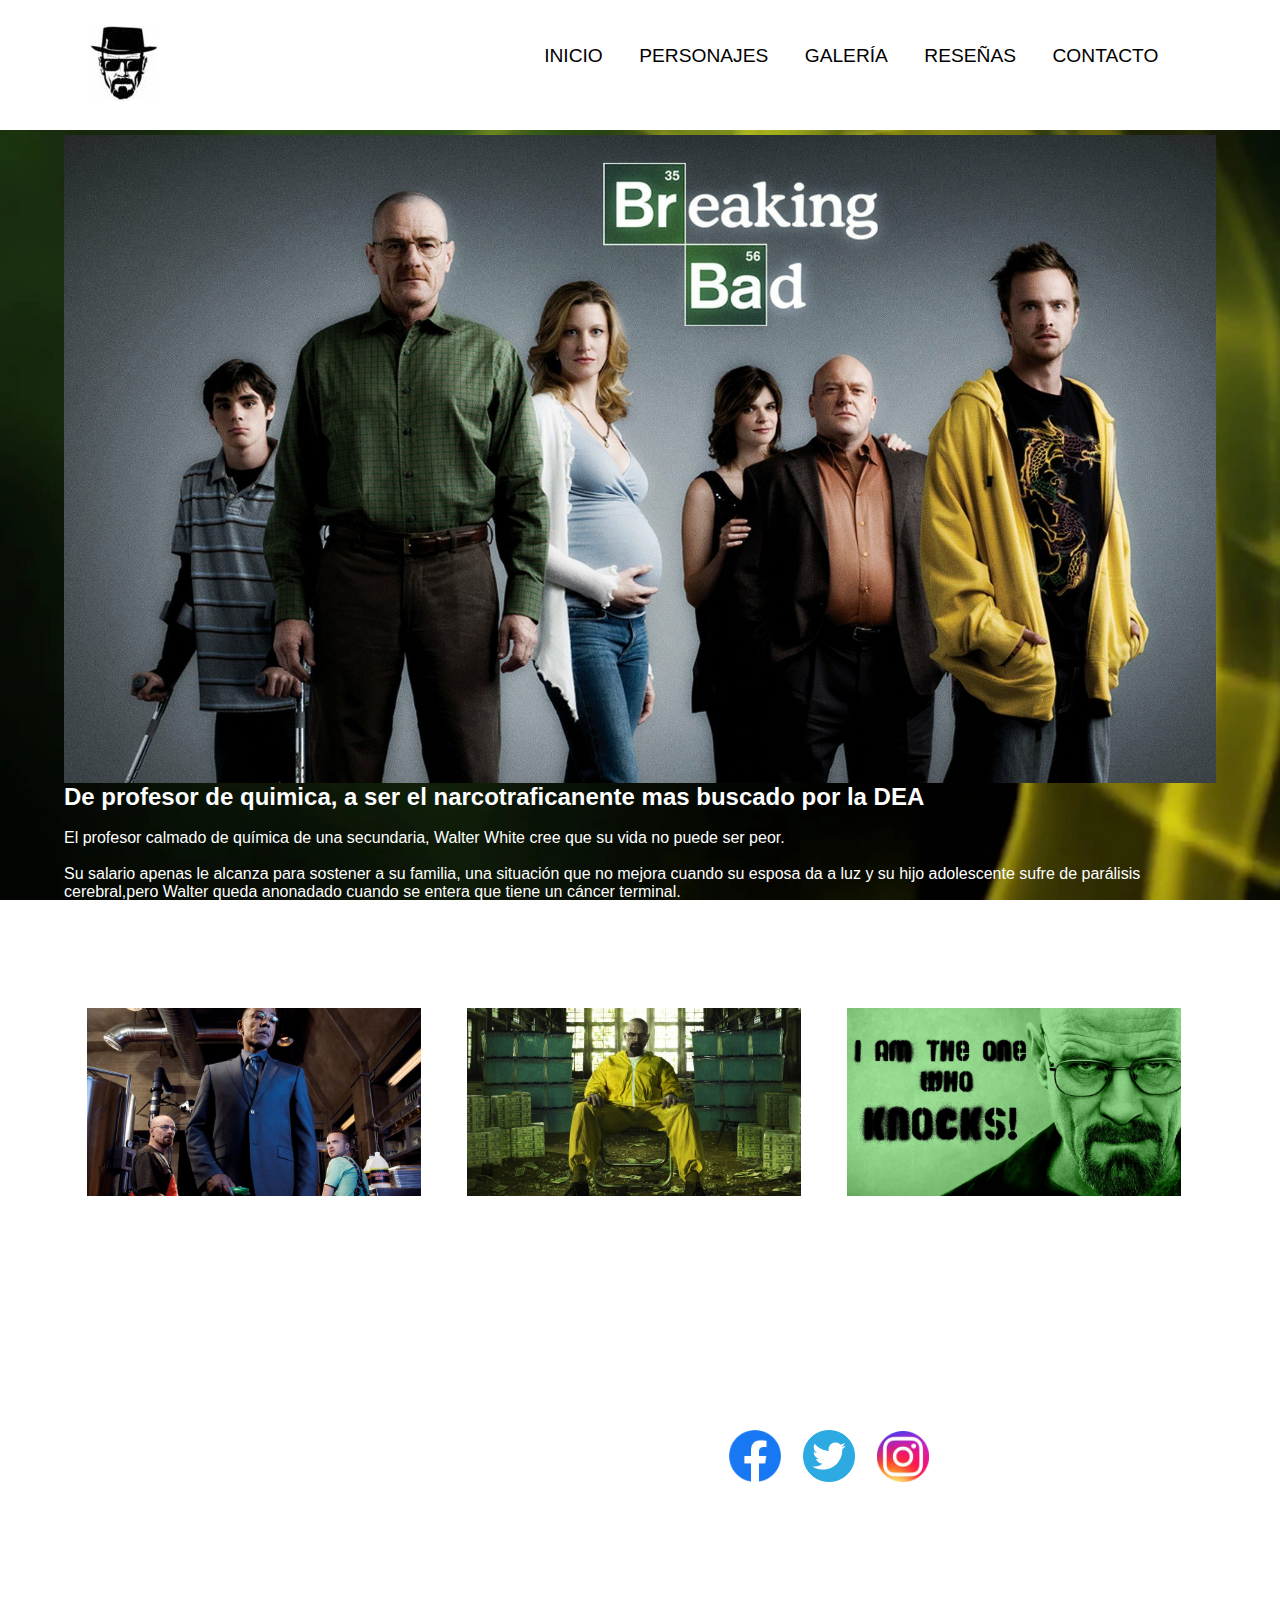
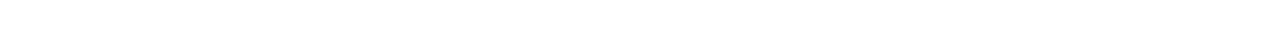
<file: index.html>
<!DOCTYPE html>
<html lang="es">
<head>
    <meta charset="UTF-8">
    <meta http-equiv="X-UA-Compatible" content="IE=edge">
    <meta name="viewport" content="width=device-width, initial-scale=1.0">
    <link href="https://fonts.googleapis.com/css2?family=Josefin+Sans:ital,wght@1,700&family=Nunito:ital,wght@1,900&display=swap" rel="stylesheet">
    <link rel="stylesheet" href="https://cdnjs.cloudflare.com/ajax/libs/font-awesome/4.7.0/css/font-awesome.min.css">
    <link rel="stylesheet" href="css/estilos.css">
    <title>Breaking Bad - TP Prog III</title>
</head>
<body>
    <header>
        
        <div>
            <a href="index.html"><img src="images/Heisenberg - Logo2.jpeg" alt="Logo Breaking Bad"></a>
        </div>
        <a href="javascript:void(0);" class="icon" onclick="myFunction()"><i class="fa fa-bars"></i></a>
        <nav id="menu_bar" class="">
            <ul>
                <li><a href="index.html">Inicio</a></li>
                <li><a href="personajes.html">Personajes</a></li>
                <li><a href="galeria.html">Galería</a></li>
                <li><a href="resenas.html">Reseñas</a></li>
                <li><a href="contacto.html">Contacto</a></li>
            </ul>
        </nav>
    </header>
    <main>
        <section>
            <article class="principal">
                <div>
                    <img src="images/Breaking_bad_portada.jpg" alt="Breaking Bad logo">
                    <h2>De profesor de quimica, a ser el narcotraficanente mas buscado por la DEA</h2>
                    <p>
                        <br>
                            El profesor calmado de química de una secundaria, Walter White cree que su vida no puede ser peor.
                        </br>
                        <br>
                            Su salario apenas le alcanza para sostener a su familia, una situación que no mejora cuando su esposa
                            da a luz y su hijo adolescente sufre de parálisis cerebral,pero Walter queda anonadado cuando se 
                            entera que tiene un cáncer terminal.
                        </br>
                        <br>
                            Al concluir que su enfermedad iba a arruinar financieramente a su familia, 
                            él toma una decisión desesperada con el fin de ganar más dinero durante el tiempo que le queda
                            y transforma un viejo vehículo de recreación en un laboratorio de matanfetaminas sobre ruedas.
                        </br>
                    </p>
                </div>
            </article>
            <h1 id = "h1-index">Breaking Bad</h1>
            <article class="secundario">
                <div>
                    <a href="personajes.html">
                        <img src="images/inicio_personajes.jpeg" alt="">
                        <h4>Personajes</h4>
                    </a>
                </div>
                <div>
                    <a href="galeria.html">
                        <img src="images/inicio_galeria.png" alt="">
                        <h4>Galeria</h4>
                    </a>
                </div>
                <div>
                    <a href="resenas.html">
                        <img src="images/inicio_resenas.jpg" alt="">
                        <h4>Reseñas</h4>
                    </a>
                </div>
            </article>
        </section>
    </main>
    <footer>
        <p>Derechos reservados a Francisco Polito ®</p>
        <a href="https://www.facebook.com/BreakingBad/?locale=es_LA" target="_blank"><img src="images/redes/facebook.png" alt="Facebook"></a>
        <a href="https://x.com/breakingbad?lang=es" target="_blank"><img src="images/redes/twitter.png" alt="Twitter"></a>
        <a href="https://www.instagram.com/breakingbad/?hl=es" target="_blank"><img src="images/redes/instagram.png" alt="Instagram"></a>
    </footer>
    <script type="text/javascript">
        function myFunction() {
          var x = document.getElementById("menu_bar");
          if (x.className === "") {
            x.className += " responsive";
          } else {
            x.className = "";
          }
        }
    </script>
</body>
</html>
</file>
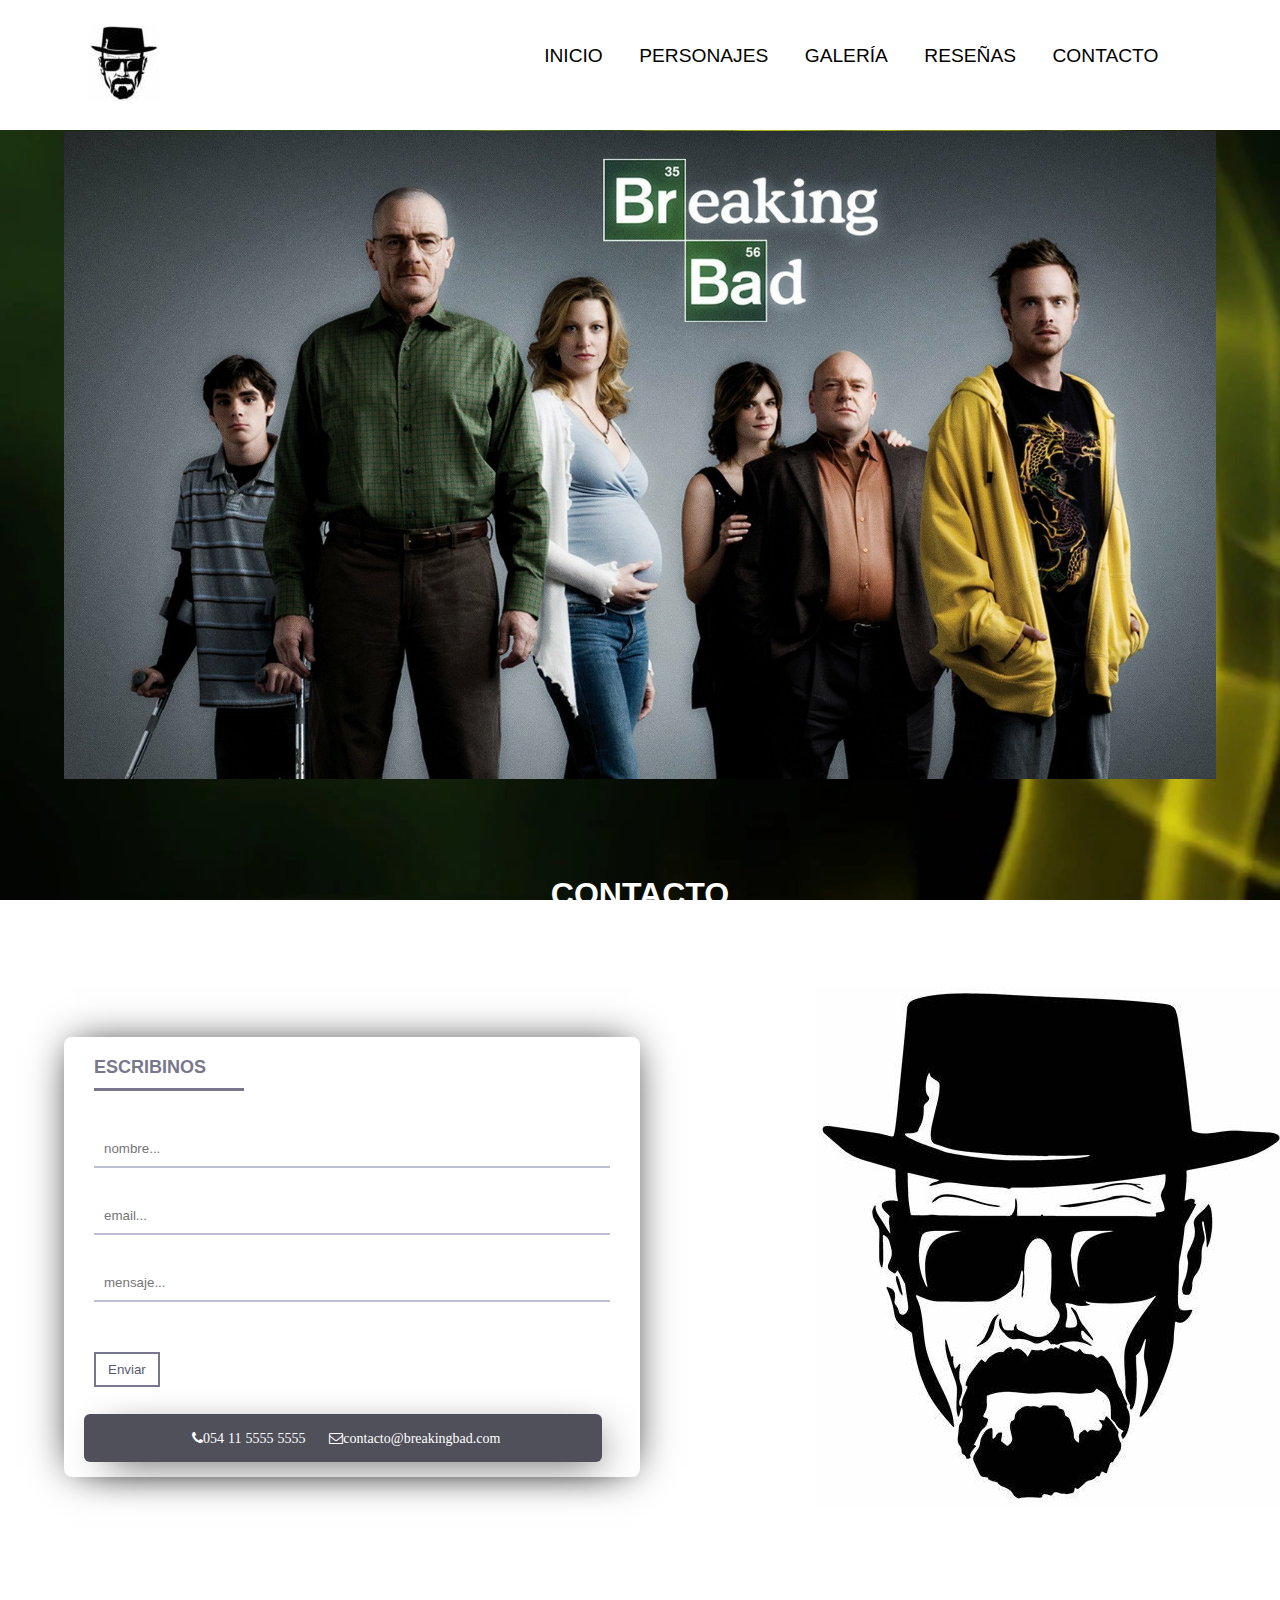
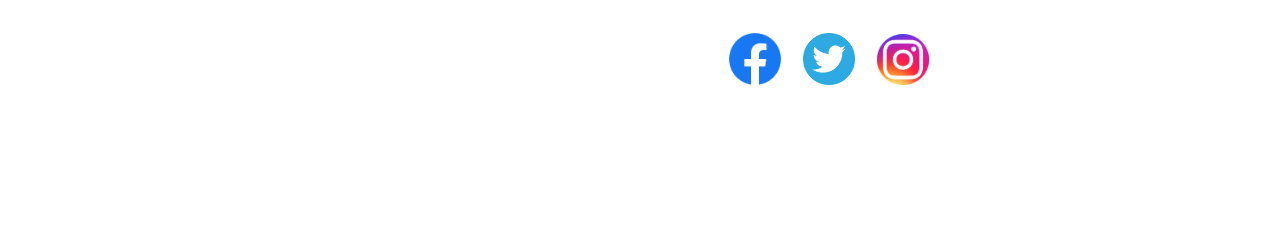
<file: contacto.html>
<!DOCTYPE html>
<html lang="es">
<head>
    <meta charset="UTF-8">
    <meta http-equiv="X-UA-Compatible" content="IE=edge">
    <meta name="viewport" content="width=device-width, initial-scale=1.0">
    <link href="https://fonts.googleapis.com/css2?family=Josefin+Sans:ital,wght@1,700&family=Nunito:ital,wght@1,900&display=swap" rel="stylesheet">
    <link rel="stylesheet" href="https://cdnjs.cloudflare.com/ajax/libs/font-awesome/4.7.0/css/font-awesome.min.css">
    <link rel="stylesheet" href="css/estilos.css">
    <title>Producción en clase: Pixar</title>
</head>
<body>
    <header>
        <div>
            <a href="index.html"><img src="images/BB Images/Heisenberg - Logo2.jpeg" alt="Logo Breaking Bad"></a>
        </div>
        <a href="javascript:void(0);" class="icon" onclick="myFunction()"><i class="fa fa-bars"></i></a>
        <nav id="menu_bar" class="">
            <ul>
                <li><a href="index.html">Inicio</a></li>
                <li><a href="personajes.html">Personajes</a></li>
                <li><a href="galeria.html">Galería</a></li>
                <li><a href="resenas.html">Reseñas</a></li>
                <li><a href="contacto.html">Contacto</a></li>
            </ul>
        </nav>
    </header>
    <section>
        <article class="principal-contacto">
            <div>
                <img src="images/BB Images/Breaking bad portada.jpg" alt="Breaking Bad logo">
                <!-- <h2>De profesor de quimica, a ser el narcotraficanente mas buscado por la DEA</h2> -->
            </div>
        </article>
        <h1>CONTACTO</h1>
        <article class="secundario">
            <form class="form">
                <h3 class="contacto">ESCRIBINOS</h3>
                <input placeholder="nombre..."></input>
                <input placeholder="email..."></input>
                <input placeholder="mensaje..."></input>
                <button>Enviar</button>
                <div class="pie_contacto">
                    <span class="fa fa-phone">054 11 5555 5555</span> 
                    <span class="fa fa-envelope-o">contacto@breakingbad.com</span> 
                </div>
                <!-- <img src="images/BB Images/Heisenberg - Logo2.jpeg" alt="Logo Breaking Bad"> -->
                <img src="images/BB Images/Heisenberg.jpeg" alt="Logo Breaking Bad">
            </form>
        </article>
    </section>
    <footer>
        <p>Derechos reservados a Francisco Polito ®</p>
        <a href="https://www.facebook.com/BreakingBad/?locale=es_LA" target="_blank"><img src="images/redes/facebook.png" alt="Facebook"></a>
        <a href="https://x.com/breakingbad?lang=es" target="_blank"><img src="images/redes/twitter.png" alt="Twitter"></a>
        <a href="https://www.instagram.com/breakingbad/?hl=es" target="_blank"><img src="images/redes/instagram.png" alt="Instagram"></a>
    </footer>
    <script type="text/javascript">
        function myFunction() {
          var x = document.getElementById("menu_bar");
          if (x.className === "") {
            x.className += " responsive";
          } else {
            x.className = "";
          }
        }
    </script>
    <script src="js/lightbox-plus-jquery.min.js"></script>
</body>
</html>
</file>
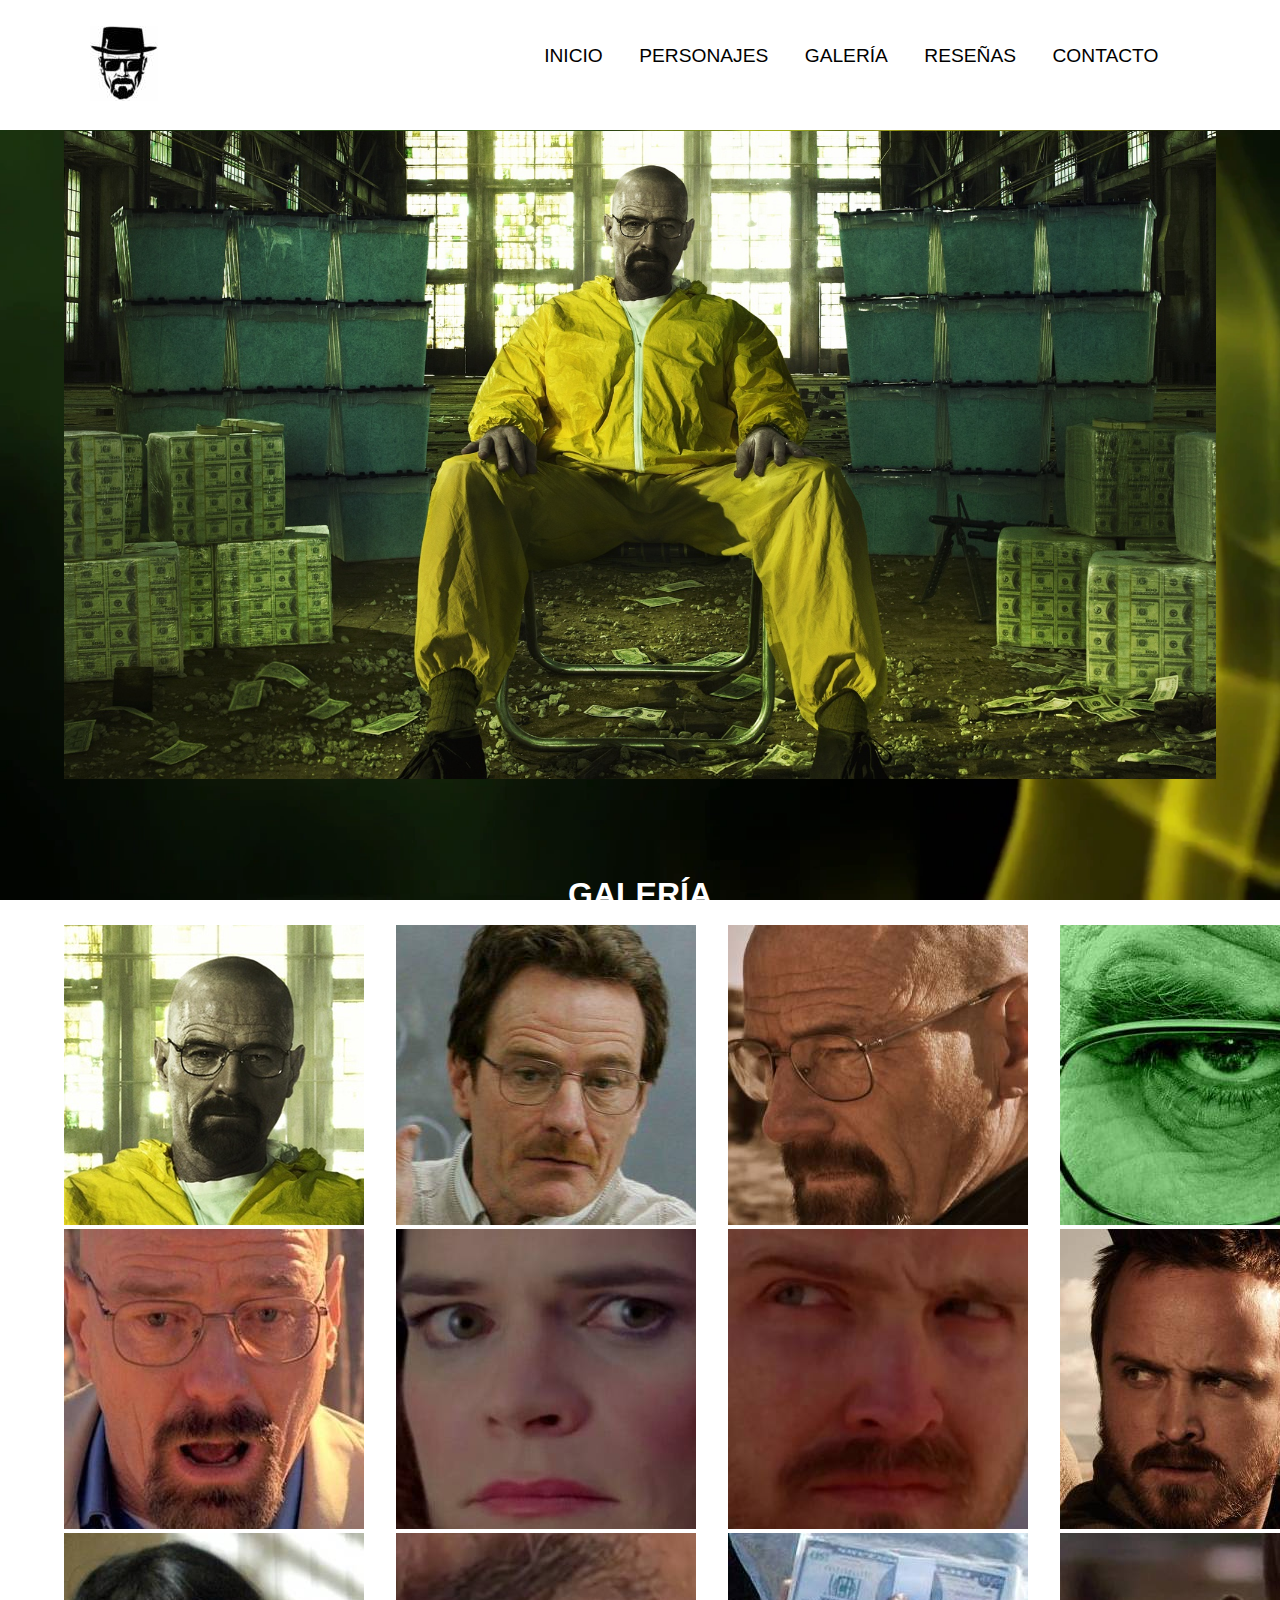
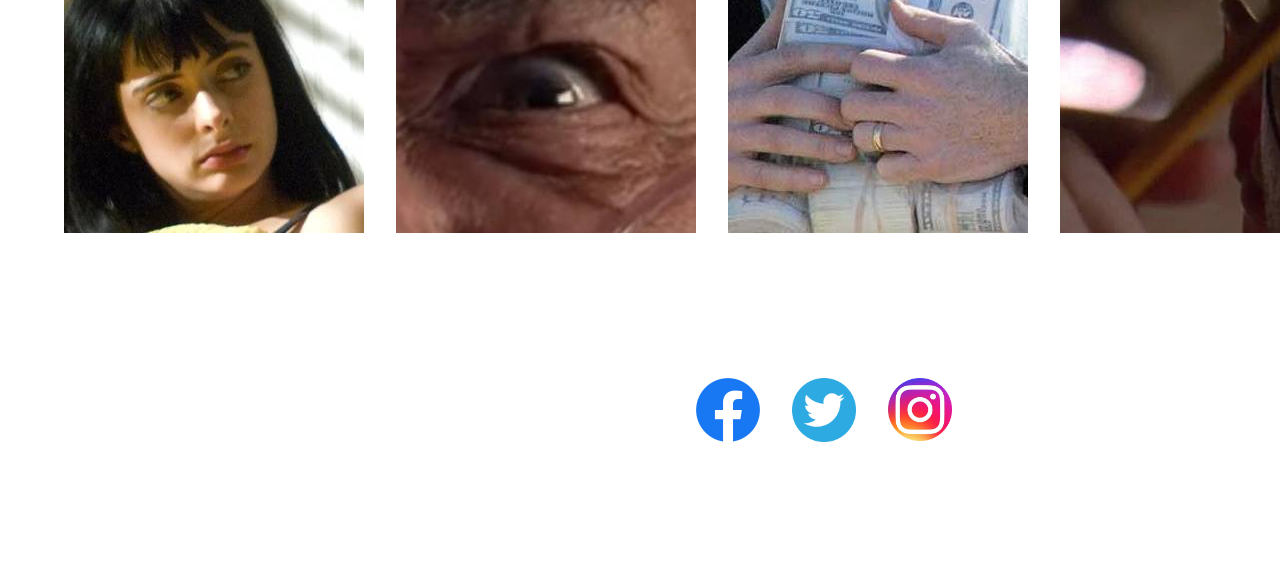
<file: galeria.html>
<!DOCTYPE html>
<html lang="es">
<head>
    <meta charset="UTF-8">
    <meta http-equiv="X-UA-Compatible" content="IE=edge">
    <meta name="viewport" content="width=device-width, initial-scale=1.0">
    <link href="https://fonts.googleapis.com/css2?family=Josefin+Sans:ital,wght@1,700&family=Nunito:ital,wght@1,900&display=swap" rel="stylesheet">
    <link rel="stylesheet" href="https://cdnjs.cloudflare.com/ajax/libs/font-awesome/4.7.0/css/font-awesome.min.css">
    <link rel="stylesheet" href="css/estilos.css">
    <link href="css/lightbox.css" rel="stylesheet"/>
    <title>Producción en clase: Pixar</title>
</head>
<body>
    <header>
        <div>
            <a href="index.html"><img src="images/Heisenberg - Logo2.jpeg" alt="Logo Breaking Bad"></a>
        </div>
        <a href="javascript:void(0);" class="icon" onclick="myFunction()"><i class="fa fa-bars"></i></a>
        <nav id="menu_bar" class="">
            <ul>
                <li><a href="index.html">Inicio</a></li>
                <li><a href="personajes.html">Personajes</a></li>
                <li><a href="galeria.html">Galería</a></li>
                <li><a href="resenas.html">Reseñas</a></li>
                <li><a href="contacto.html">Contacto</a></li>
            </ul>
        </nav>
    </header>
    <section>
        <article class="principal-galeria">
            <div>
                <img src="images/inicio_galeria.png" alt="Breaking Bad logo">
            </div>
        </article>
        <h1>GALERÍA</h1>
        <article class="secundario">
            <a class="example-image-link" href="images/galeria/galeria_1.jpg" data-lightbox="Breaking Bad" data-title="Walter wallpaper"><img class="example-image" src="images/galeria/galeria_1_mini.png" alt="Walter wallpaper"/></a>
            <a class="example-image-link" href="images/galeria/galeria_2.jpg" data-lightbox="Breaking Bad" data-title="Walter dando clases"><img class="example-image" src="images/galeria/galeria_2_mini.jpg" alt="Walter dando clases"/></a>
            <a class="example-image-link" href="images/galeria/galeria_3.webp" data-lightbox="Breaking Bad" data-title="Walter con Hank"><img class="example-image" src="images/galeria/galeria_3_mini.jpg" alt="Walter con Hank"/></a>
            <a class="example-image-link" href="images/galeria/galeria_4.jpg" data-lightbox="Breaking Bad" data-title="Walter wallpaper"><img class="example-image" src="images/galeria/galeria_4_mini.jpg" alt="Walter wallpaper"/></a>
            <a class="example-image-link" href="images/galeria/galeria_5.jpg" data-lightbox="Breaking Bad" data-title="Walter White"><img class="example-image" src="images/galeria/galeria_5_mini.jpg" alt="Walter White"/></a>
            <a class="example-image-link" href="images/galeria/galeria_6.jpg" data-lightbox="Breaking Bad" data-title="Marie Schrader"><img class="example-image" src="images/galeria/galeria_6_mini.jpg" alt="Marie Schrader"/></a>
            <a class="example-image-link" href="images/galeria/galeria_7.jpg" data-lightbox="Breaking Bad" data-title="Jesse y Walter"><img class="example-image" src="images/galeria/galeria_7_mini.jpg" alt="Jesse y Walter"/></a>
            <a class="example-image-link" href="images/galeria/galeria_8.jpg" data-lightbox="Breaking Bad" data-title="Jesse y Walter wallpaper"><img class="example-image" src="images/galeria/galeria_8_mini.jpg" alt="Jesse y Walter wallpaper"/></a>
            <a class="example-image-link" href="images/galeria/galeria_9.webp" data-lightbox="Breaking Bad" data-title="Jane Margolis"><img class="example-image" src="images/galeria/galeria_9_mini.jpg" alt="ane Margolis"/></a>
            <a class="example-image-link" href="images/galeria/galeria_10.jpg" data-lightbox="Breaking Bad" data-title="Hector Salamanca"><img class="example-image" src="images/galeria/galeria_10_mini.jpg" alt="Hector Salamanca"/></a>
            <a class="example-image-link" href="images/galeria/galeria_11.jpeg" data-lightbox="Breaking Bad" data-title="Jesse y Walter"><img class="example-image" src="images/galeria/galeria_11_mini.jpg" alt="Jesse y Walter"/></a>
            <a class="example-image-link" href="images/galeria/galeria_12.webp" data-lightbox="Breaking Bad" data-title="Walter White scene"><img class="example-image" src="images/galeria/galeria_12_mini.jpg" alt="Walter White scene"/></a>
        </article>
    </section>
    <footer>
        <p>Derechos reservados a Francisco Polito ®</p>
        <a href="https://www.facebook.com/BreakingBad/?locale=es_LA" target="_blank"><img src="images/redes/facebook.png" alt="Facebook"></a>
        <a href="https://x.com/breakingbad?lang=es" target="_blank"><img src="images/redes/twitter.png" alt="Twitter"></a>
        <a href="https://www.instagram.com/breakingbad/?hl=es" target="_blank"><img src="images/redes/instagram.png" alt="Instagram"></a>
    </footer>
    <script type="text/javascript">
        function myFunction() {
          var x = document.getElementById("menu_bar");
          if (x.className === "") {
            x.className += " responsive";
          } else {
            x.className = "";
          }
        }
    </script>
    <script src="js/lightbox-plus-jquery.min.js"></script>
</body>
</html>
</file>
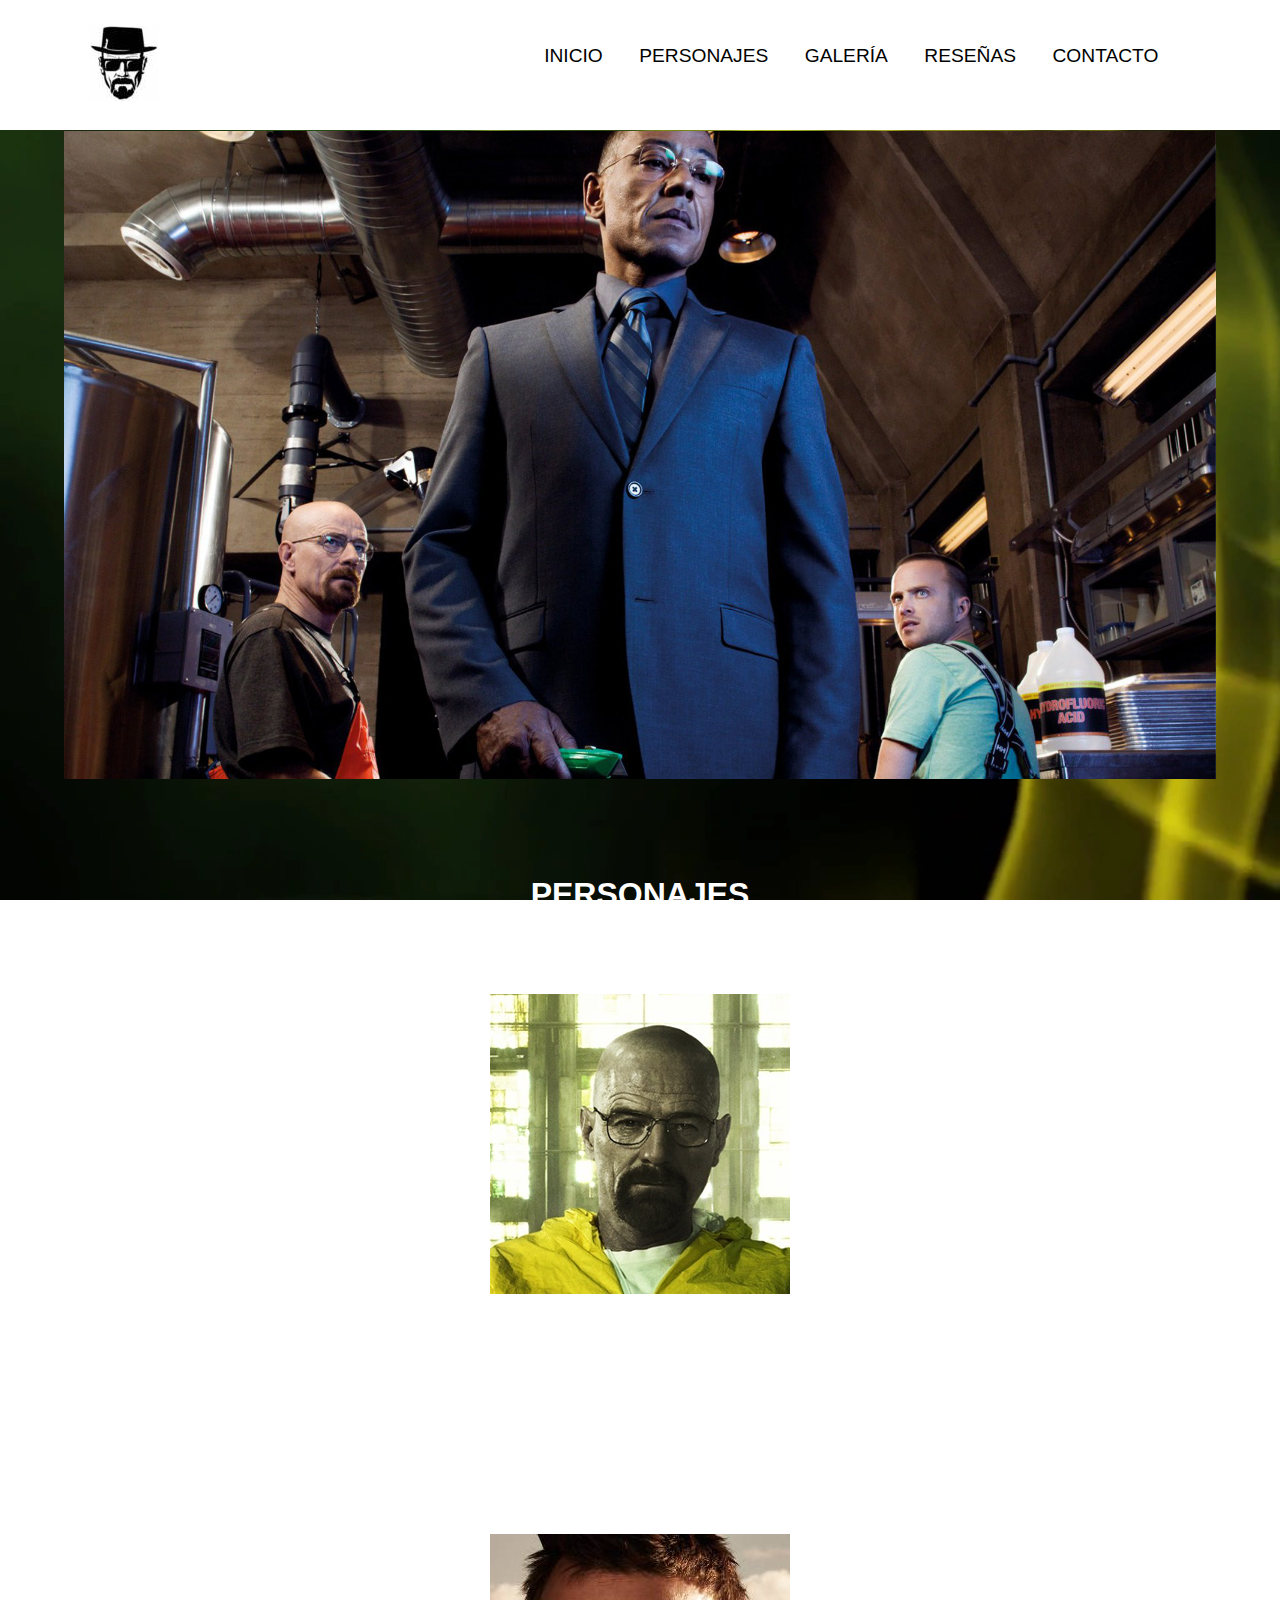
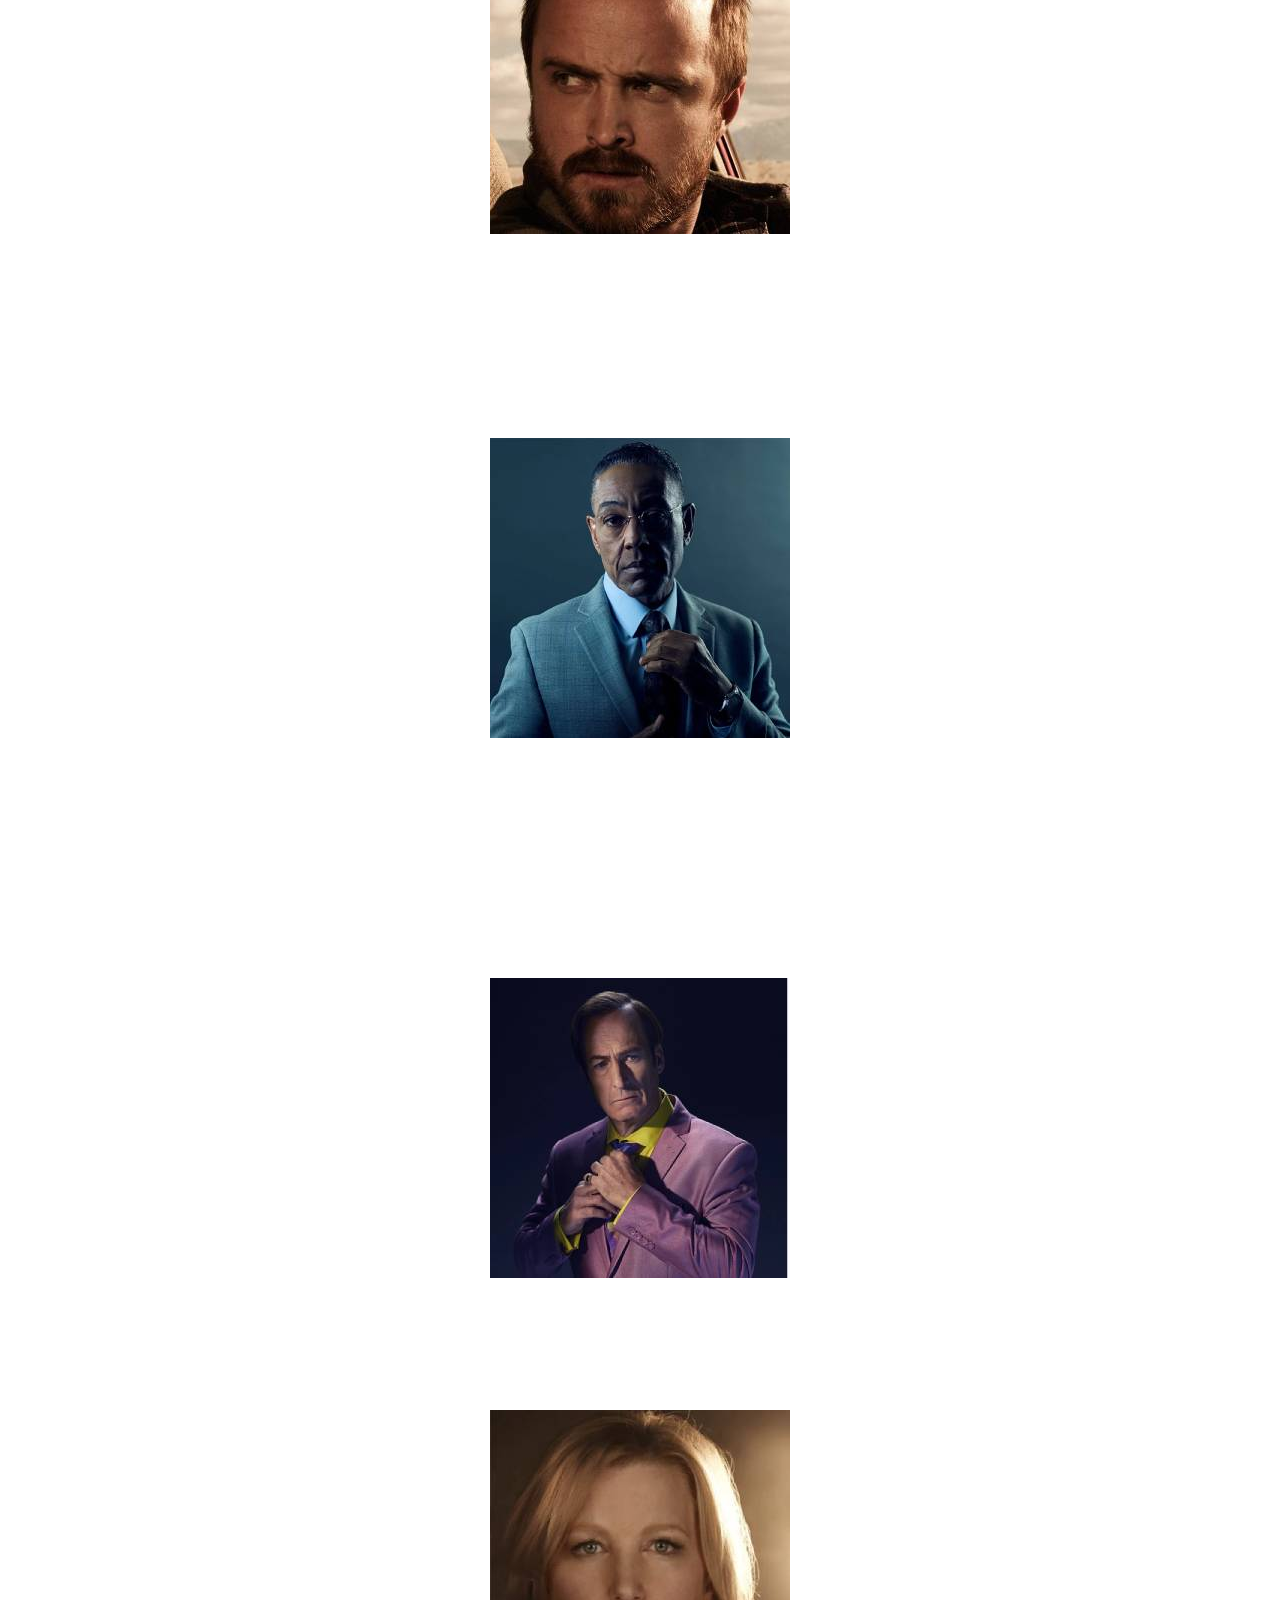
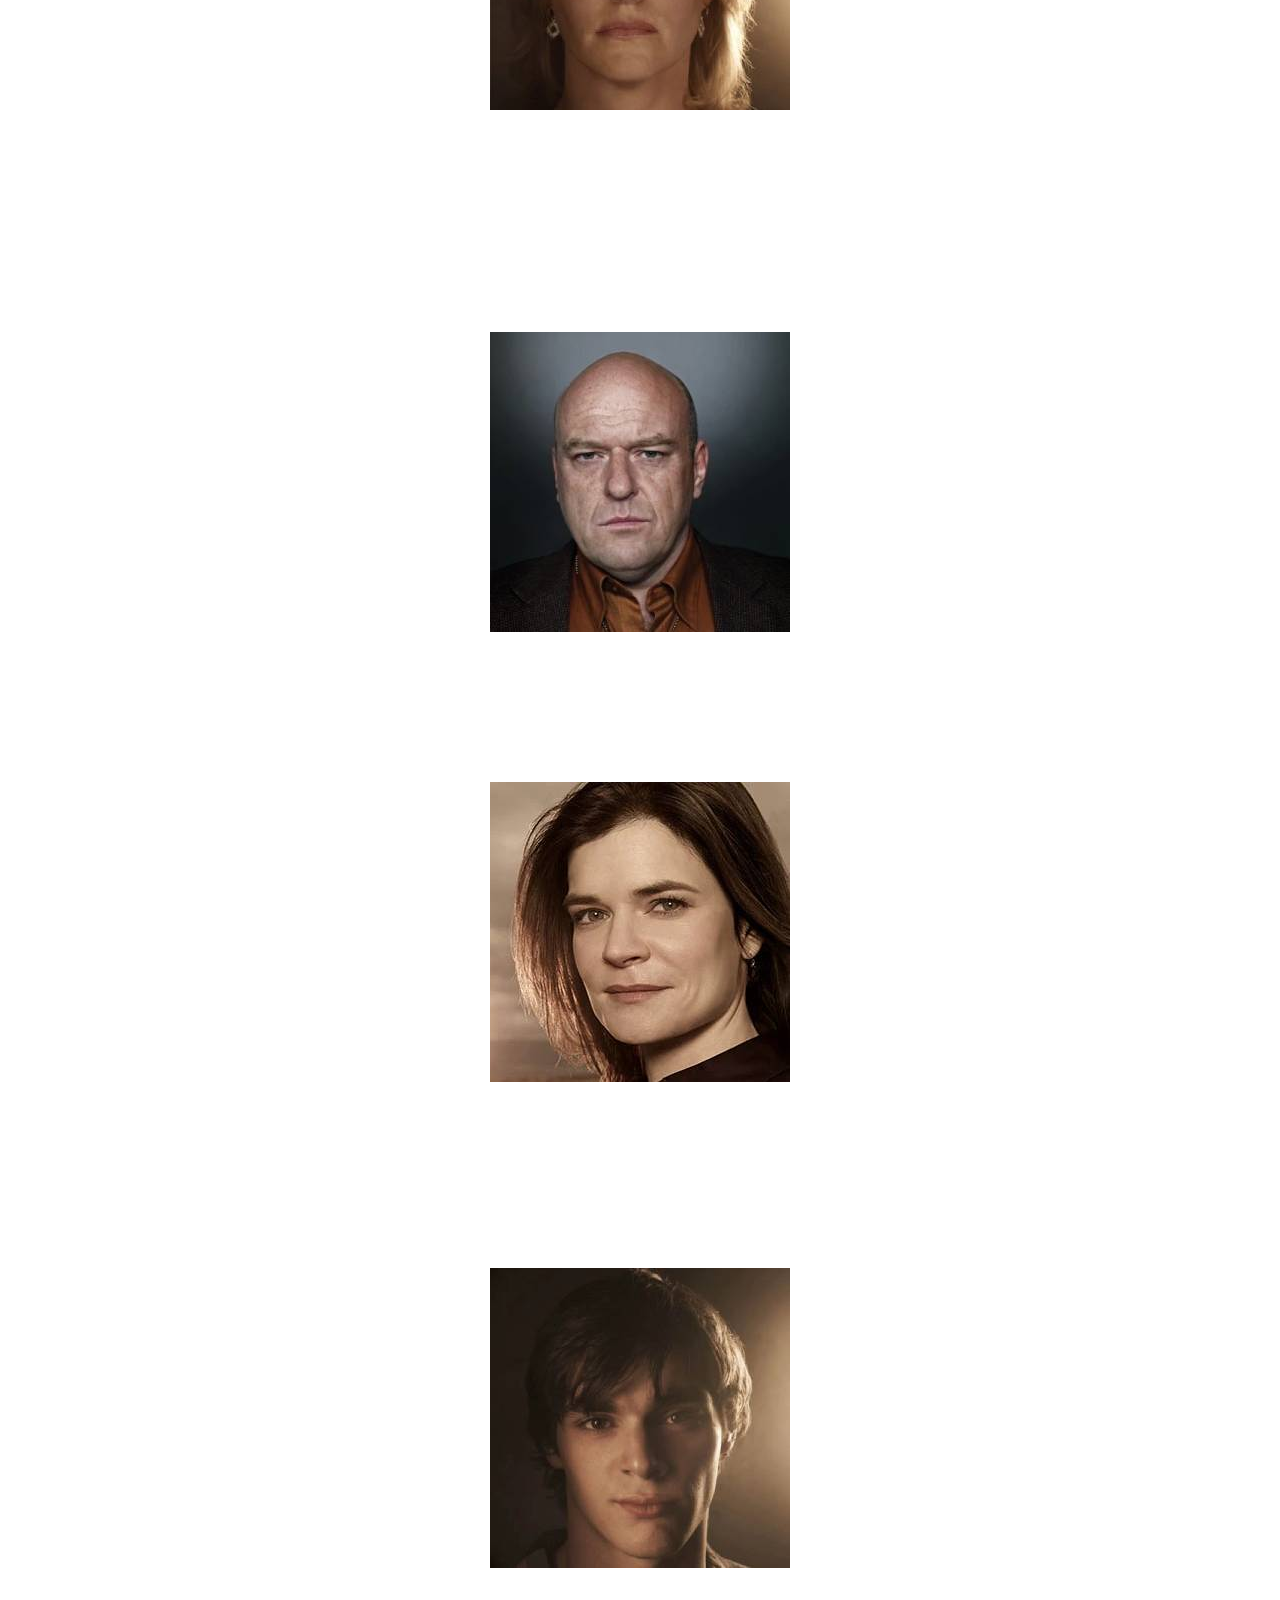
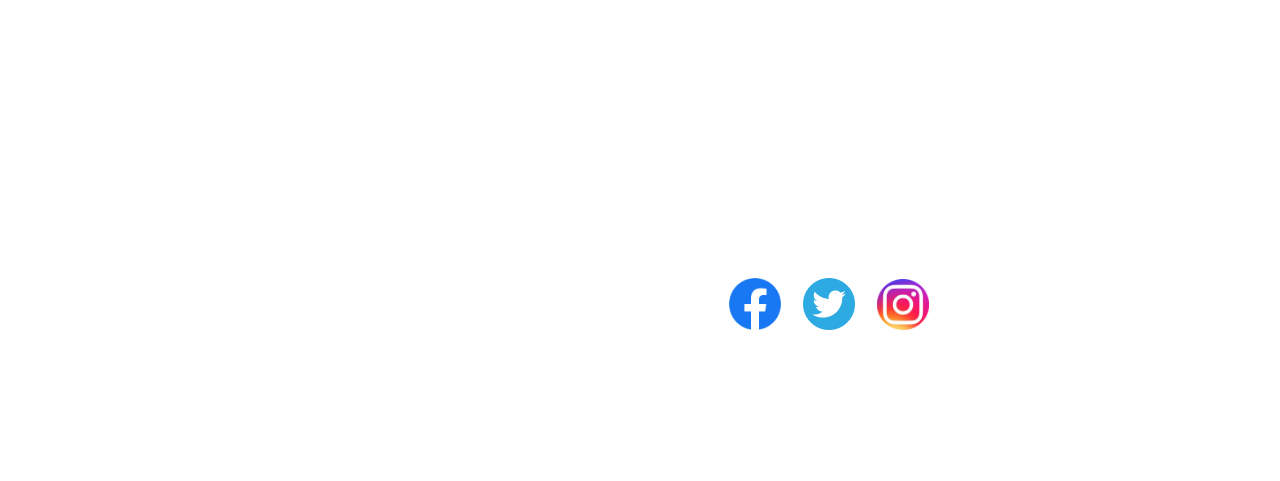
<file: personajes.html>
<!DOCTYPE html>
<html lang="es">
<head>
    <meta charset="UTF-8">
    <meta http-equiv="X-UA-Compatible" content="IE=edge">
    <meta name="viewport" content="width=device-width, initial-scale=1.0">
    <link href="https://fonts.googleapis.com/css2?family=Josefin+Sans:ital,wght@1,700&family=Nunito:ital,wght@1,900&display=swap" rel="stylesheet">
    <link rel="stylesheet" href="https://cdnjs.cloudflare.com/ajax/libs/font-awesome/4.7.0/css/font-awesome.min.css">
    <link rel="stylesheet" href="css/estilos.css">
    <title>Breaking Bad - TP Prog III</title>
</head>
<body>
    <header>
        <div>
            <a href="index.html"><img src="images/BB Images/Heisenberg - Logo2.jpeg" alt="Logo Breaking Bad"></a>
        </div>
        <a href="javascript:void(0);" class="icon" onclick="myFunction()"><i class="fa fa-bars"></i></a>
        <nav id="menu_bar" class="">
            <ul>
                <li><a href="index.html">Inicio</a></li>
                <li><a href="personajes.html">Personajes</a></li>
                <li><a href="galeria.html">Galería</a></li>
                <li><a href="resenas.html">Reseñas</a></li>
                <li><a href="contacto.html">Contacto</a></li>
            </ul>
        </nav>
    </header>
    <section>
        <article class="principal-personajes">
            <div>
                <img src="images/inicio_personajes.jpeg" alt="Breaking Bad logo">
            </div>
        </article>
        <h1>PERSONAJES</h1>
        <article class="secundario-personajes">
            <div>
                <img  src="images/personajes/walter.png" alt="Buzz Lightyear con su gato"/>
                <h2>WALTER WHITE</h2>
                <p>
                    <br>
                        Walter "Walt" Hartwell White, también conocido por su seudónimo clandestino "Heisenberg".
                    </br>
                    <br>
                        Es un químico y profesor de química de Albuquerque, Nuevo México que,
                        tras ser diagnosticado con cáncer de pulmón inoperable, decide empezar a fabricar
                        metanfetamina para poder mantener a su familia provista de cara al futuro.
                    </br>
                    <br>
                        Walt era un químico prometedor que contribuyó en el auge de la compañía multimillonaria
                        Gray Matter Technologies, pero salió de la empresa de forma abrupta vendiendo su parte
                        de la misma por cinco mil dólares. Los fundadores Elliott y Gretchen Schwartz se casan y
                        hacen una fortuna, mientras que Walt les acusa de apoderarse de sus contribuciones para
                        tener éxito sin darle ningún crédito.
                    </br>
                </p>
            </div>
            <div>
                <img class="example-image" src="images/personajes/jesse.jpg" alt="Walter White"/>
                <h2>JESSE PINKMAN</h2>
                <p>
                    <br>Jesse Bruce Pinkman es el compañero de Walter White en el tráfico de metanfetamina.</br>
                    <br>En el instituto, Jesse era un consumidor, fabricante y traficante de poca monta de metanfetamina.</br>
                    <br>
                        Era un estudiante que prestaba poca atención a las clases de química de su profesor, el propio Walter.
                        Años después, Jesse se dedica al tráfico de droga con el seudónimo "Cap'n Cook" y
                        añade polvo de chili a su producto para caracterizarlo.
                    </br>
                </p>
            </div>
            <div>
                <img class="example-image" src="images/personajes/gus.jpg" alt="Walter White"/>
                <h2>GUSTAVO FRING</h2>
                <p>
                    <br>
                        Gustavo "Gus" Fring era el líder criminal de un imperio de drogas y el dueño de la cadena de
                        restaurantes Los Pollos Hermanos.Un magnate de negocios y filántropo nacido en Chile
                    </br>
                    <br>
                        Inicialmente estaba afiliado al Cártel de Juárez, que utilizaba en 
                        secreto sus restaurantes como una tapadera legítima para la distribución de 
                        metanfetamina en todo el suroeste de Estados Unidos.
                    </br>
                    <br>
                        Al igual que Walter White, Gus era un criminal que se escondía "en plena vista," 
                        recurriendo a su posición social como filántropo para ocultar su 
                        verdadera naturaleza según construía su imperio.
                    </br>
                </p>
            </div>
            <div>
                <img class="example-image" src="images/personajes/saul.jpg" alt="Jesse Pinkman"/>
                <h2>JAMES MCGILL</h2>
                <p>
                    <br>
                        James "Jimmy" Morgan McGill, conocido posteriormente como Saul Goodman, 
                        es un abogado criminal de Albuquerque conocido en la ciudad por sus peculiares
                        anuncios televisivos que se emiten a altas horas de la noche, en el que menciona su lema,
                        "Better Call Saul!" ("¡Mejor llama a Saul!").
                    </br>
                </p>
            </div>
            <div>
                <img class="example-image" src="images/personajes/skyler.jpg" alt="Jesse Pinkman"/>
                <h2>SKYLER WHITE</h2>
                <p>
                    <br>Skyler White (de soltera Lambert) es la mujer de Walter White y madre de Walter White Jr. y Holly White.</br>
                    <br>
                        Skyler ha tenido múltiples trabajos o actividades para obtener dinero: escribiendo historias cortas, vendiendo objetos en eBay,
                        trabajando como contable en Beneke Fabricators y ayudando a Walt con el local de lavado.
                    </br>
                    <br>
                        Skyler quiere mucho a Walter, pero su matrimonio pasa a tener problemas debido a sus ausencias y su comportamiento extraño,
                        lo cual acaba llevando a su separación.
                    </br>
                </p>
            </div>
            <div>
                <img class="example-image" src="images/personajes/hank.jpg" alt="Jesse Pinkman"/>
                <h2>HANK SCHRADER</h2>
                <p>
                    <br>
                        Henry R. "Hank" Schrader es el marido de Marie Schrader (hermana de Skyler White)
                        y agente especial a cargo de las oficinas de la DEA en Albuquerque
                    </br>
                    <br>Un hombre enérgico y bullicioso, Hank es además cuñado de Walter White.</br>
                </p>
            </div>
            <div>
                <img class="example-image" src="images/personajes/marie.jpg" alt="Jesse Pinkman"/>
                <h2>MARIE SCHRADER</h2>
                <p>
                    <br>Marie Schrader (de soltera Lambert) es la hermana de Skyler White y mujer del agente de la DEA Hank Schrader.</br>
                    <br>
                        Marie es muy cercana a su hermana, a pesar de que suele irritar a 
                        Skyler el hecho de que esté siempre curoseando sobre todo.
                    </br>
                    <br>
                        Trabaja como técnica en Kleinman Radiology Center, una oficina de escáneres 
                        médicos y de rayos X. Ella y Hank no tienen hijos.
                    </br>
                </p>
            </div>
            <div>
                <img class="example-image" src="images/personajes/walterjr.jpg" alt="Jesse Pinkman"/>
                <h2>WALTER WHITE JR</h2>
                <p>
                    <br>
                        Walter Hartwell White Jr., también conocido por el apodo "Flynn" 
                        es el hijo de Walter y Skyler White y el hermano de Holly White.
                        Estudia en el mismo instituto en el que su padre imparte clases.
                    </br>
                    <br>
                        Walter Jr. ha nacido con parálisis cerebral, lo cual puede notarse 
                        tanto en la dificultad al hablar como en los problemas al moverse, 
                        para lo cual utiliza muletas.
                    </br>
                </p>
            </div>
        </article>
    </section>
    <footer>
        <p>Derechos reservados a Francisco Polito ®</p>
        <a href="https://www.facebook.com/BreakingBad/?locale=es_LA" target="_blank"><img src="images/redes/facebook.png" alt="Facebook"></a>
        <a href="https://x.com/breakingbad?lang=es" target="_blank"><img src="images/redes/twitter.png" alt="Twitter"></a>
        <a href="https://www.instagram.com/breakingbad/?hl=es" target="_blank"><img src="images/redes/instagram.png" alt="Instagram"></a>
    </footer>
    <script type="text/javascript">
        function myFunction() {
          var x = document.getElementById("menu_bar");
          if (x.className === "") {
            x.className += " responsive";
          } else {
            x.className = "";
          }
        }
    </script>
</body>
</html>
</file>
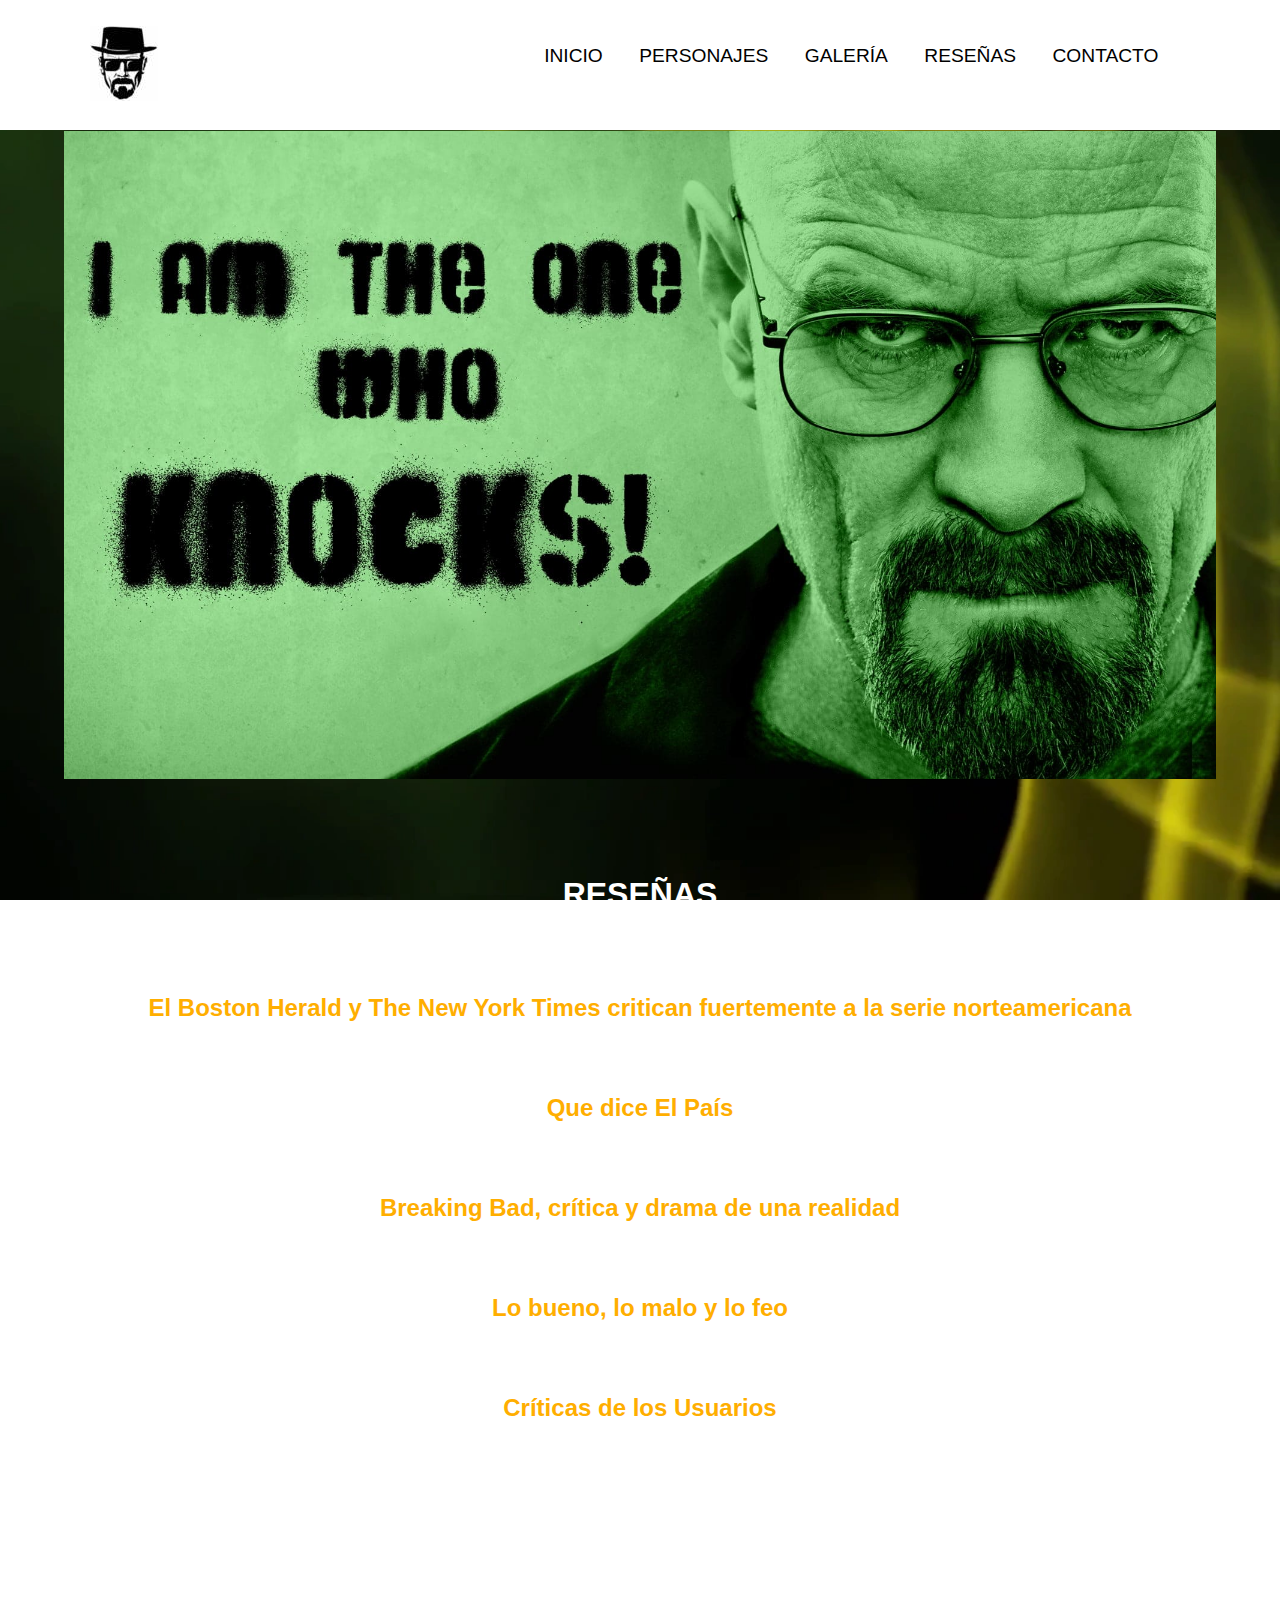
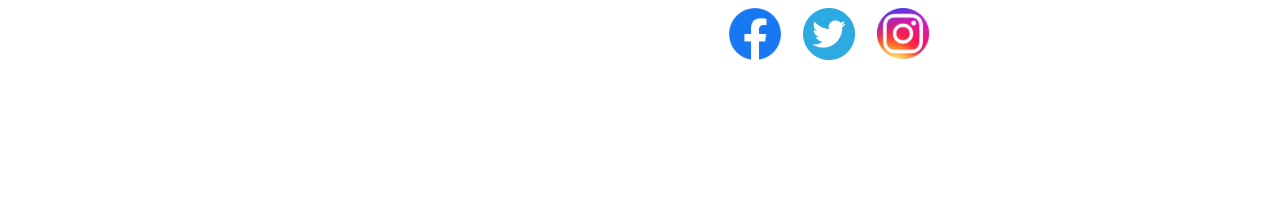
<file: resenas.html>
<!DOCTYPE html>
<html lang="es">
<head>
    <meta charset="UTF-8">
    <meta http-equiv="X-UA-Compatible" content="IE=edge">
    <meta name="viewport" content="width=device-width, initial-scale=1.0">
    <link href="https://fonts.googleapis.com/css2?family=Josefin+Sans:ital,wght@1,700&family=Nunito:ital,wght@1,900&display=swap" rel="stylesheet">
    <link rel="stylesheet" href="https://cdnjs.cloudflare.com/ajax/libs/font-awesome/4.7.0/css/font-awesome.min.css">
    <link rel="stylesheet" href="css/estilos.css">
    <title>Breaking Bad - TP Prog III</title>
</head>
<body>
    <header>
        
        <div>
            <a href="index.html"><img src="images/BB Images/Heisenberg - Logo2.jpeg" alt="Logo Breaking Bad"></a>
        </div>
        <a href="javascript:void(0);" class="icon" onclick="myFunction()"><i class="fa fa-bars"></i></a>
        <nav id="menu_bar" class="">
            <ul>
                <li><a href="index.html">Inicio</a></li>
                <li><a href="personajes.html">Personajes</a></li>
                <li><a href="galeria.html">Galería</a></li>
                <li><a href="resenas.html">Reseñas</a></li>
                <li><a href="contacto.html">Contacto</a></li>
            </ul>
        </nav>
    </header>
    <section>
        <article class="principal-resenas">
            <div>
                <img src="images/inicio_resenas.jpg" alt="Breaking Bad logo">
            </div>
        </article>
        <h1>RESEÑAS</h1>
        <article class="secundario-resenas">
            <div>
                <a href="https://www.elespanol.com/series/20240602/dijo-critica-estreno-breaking-bad-version-masculina-debilucha-weeds/859414312_0.html" target="_blank">
                    <h2>El <b>Boston Herald</b>  y <b>The New York Times</b> critican fuertemente a la serie norteamericana<br><br><br></h2>
                </a>
                <a href="https://elpais.com/cultura/2013/10/01/television/1380607260_138060.html" target="_blank"><h2>Que dice El País <br><br><br></h2></a>
                <a href="https://xploramusica.com/breaking-bad-critica-y-drama-de-una-realidad/" target="_blank"><h2><b>Breaking Bad</b>, crítica y drama de una realidad <br><br><br></h2></a>
                <a href="https://www.micropsiacine.com/2012/03/breaking-bad-lo-bueno-lo-malo-y-lo-feo/" target="_blank"><h2>Lo bueno, lo malo y lo feo <br><br><br></h2></a>
                <a href="https://www.sensacine.com/series/serie-3517/criticas/temporada-6258/" target="_blank"><h2>Críticas de los Usuarios</h2></a>
            </div>
        </article>
    </section>
    <footer>
        <p>Derechos reservados a Francisco Polito ®</p>
        <a href="https://www.facebook.com/BreakingBad/?locale=es_LA" target="_blank"><img src="images/redes/facebook.png" alt="Facebook"></a>
        <a href="https://x.com/breakingbad?lang=es" target="_blank"><img src="images/redes/twitter.png" alt="Twitter"></a>
        <a href="https://www.instagram.com/breakingbad/?hl=es" target="_blank"><img src="images/redes/instagram.png" alt="Instagram"></a>
    </footer>
    <script type="text/javascript">
        function myFunction() {
          var x = document.getElementById("menu_bar");
          if (x.className === "") {
            x.className += " responsive";
          } else {
            x.className = "";
          }
        }
    </script>
</body>
</html>
</file>
<file: css/estilos.css>
* {
	padding: 0px;
	margin: 0px;
	box-sizing: border-box;
}
body{
	font-family: 'Rubik', sans-serif, 'Josefin Sans';
	background-image: url("../images/breaking_bad_fondo.webp");
	background-repeat: no-repeat;
	background-size: cover; /* Ajusta el tamaño de la imagen al contenedor */
	background-position: right;
	background-attachment: fixed;
}
header{
	padding-top: 2%;
	padding-right: 7%;
	padding-bottom: 2%;
	padding-left: 7%;
	display: flex;
	justify-content: space-between;
	background-color: #ffffff;
}
nav ul{
	margin-top: 3%;
}
nav ul li{
	display: inline-block;
}
nav ul li a{
	font-size: 1.2rem;
	padding-right: 2rem;
	text-transform: uppercase;
}
nav ul li a:hover{
	text-decoration: underline;
	font-weight: 800;
}
a{
	text-decoration: none;
	color: #000000;
}
.icon { display: none; }
section{
	max-width: 1300px;
	width: 90%;
	margin-left: auto;
	margin-right: auto;
}

h2{
	color: #ffffff;
}

.principal{
	width: 100%;
	margin-top: 90px;
	height: 650px;
	display: flex;
	justify-content: center;
	align-items: center;
	color: #ffffff;
}
.principal div img{
	width: 100%;
	display: flex;
}

.principal-personajes{
	width: 100%;
	height: 650px;
	display: flex;
	justify-content: center;
	align-items: center;
	color: #000000;
}
.principal-personajes div img{
	width: 100%;
	display: flex;
}

.principal-resenas{
	width: 100%;
	height: 650px;
	display: flex;
	justify-content: center;
	align-items: center;
	color: #000000;
}
.principal-resenas div img{
	width: 100%;
	display: flex;
}

.principal-contacto{
	width: 100%;
	height: 650px;
	display: flex;
	justify-content: center;
	align-items: center;
	color: #000000;
}
.principal-contacto div img{
	width: 100%;
	display: flex;
}

.principal-galeria{
	width: 100%;
	height: 650px;
	display: flex;
	justify-content: center;
	align-items: center;
	color: #000000;
}
.principal-galeria div img{
	width: 100%;
	display: flex;
}

.secundario{
	margin-top: 10%;
	display: flex;
}
.secundario div{
	width: 33%;
	padding: 2%;
	text-align: center;
}
.secundario div a img{
	width: 100%;
	margin-bottom: 2rem;
}

.secundario-personajes{
	margin-top: 5%;
	display: block;
}
.secundario-personajes div{
	width: 100%;
	padding: 2%;
	text-align: center;
}
.secundario-personajes div a img{
	width: 100%;
	margin-bottom: 2rem;
}
.secundario-personajes div p{
	text-align: left;
	color: #ffffff;
}

.secundario-resenas {
	margin-top: 5%;
	display: flex;
	color: #ffffff;
}

.secundario-resenas div{
	width: 100%;
	padding: 2%;
	text-align: center;
}
.secundario-resenas div a img{
	width: 100%;
	margin-bottom: 2rem;
}

.secundario-resenas div a h2{
	margin-bottom: 1rem;
	color: #ffae00;
}

h4{
	font-size: 1.5rem;
	text-transform: uppercase;
	color: #ffffff;
}
footer{
	color: #ffffff;
	display: flex;
	justify-content: center;
	align-items: center;
	height: 350px;
}

footer p{
	text-align: left;
	margin-right: 100px;
}

footer img{
	max-width: 4rem;
	width: 70%;
	height: auto;
	margin-right: 10px;
}
h1{
	text-align: center;
	margin-top: 3.0em;
	color: #ffffff;
}

#h1-index{
	display: none;
}

.form{
	width:50%;
	height:440px;
	background:#ffffff;
	/* background:#e6e6e6; */
	border-radius:8px;
	box-shadow:0 0 40px -10px #000;
	margin:calc(1vh) auto;
	padding:10px 30px;
	box-sizing:border-box;
	/* font-family:'Montserrat',sans-serif; */
	font-size: 14px;
	position:relative;
	margin-left: 0%;
}

.form img {
	display: flex;
	margin-left: 45rem;
	margin-top: -25rem;
}

h3.contacto{
	margin:10px 0;
	padding-bottom:10px;
	width:150px;
	color:#78788c;
	border-bottom:3px solid #78788c;
	font-size: large;
}

input{
	width:100%;
	margin-top: 30px;
	padding:10px;
	box-sizing:border-box;
	background:none;
	outline:none;
	resize:none;
	border:0;
	transition:all .3s;
	border-bottom:2px solid #bebed2
}

input:focus{
	border-bottom:2px solid #78788c
}

button{
	padding:8px 12px;
	margin:50px 0 0;
	border:2px solid #78788c;
	background:0;color:#5a5a6e;
	cursor:pointer;
	transition:all .3s;
}

button:hover{
	background:#78788c;
	color:#fff;
}

div.pie_contacto{
	position: absolute;
	bottom:15px;
	left: 20px;
	/* display: flex; */
	background:#50505a;
	color:#fff;
	width: 90%;
	padding:16px 4px 16px 0;
	border-radius:6px;
	box-shadow:10px 10px 40px -14px #000;
}

div.pie_contacto span{
	margin:0 5px 0 15px;
}

@media (max-width: 880px) {
	header{
		align-items: center;
		justify-content: space-around;
		flex-wrap: wrap;
		background-color: #ffffff;
		position: sticky;
		top: 0;
		z-index: 1;
	}
	header div, header a {
		flex: 1 0 50%;
	}
	header nav {
		flex-basis: 100%;
	}
	.icon {
		display: block;
		padding-right: 0.6rem;
		text-align: right;
	}
	nav ul {
		display: none;
	}
	nav.responsive ul {
		display: block;
	}
	nav.responsive ul li {
		display: block;
		text-align: center;
		padding: 0.5rem;
	}
	nav.responsive ul li a {
		padding-right: 0;
	}

	.principal-galeria{
		height: 250px;
		padding: 10%;
	}
}
@media (max-width: 480px) {
header{
	align-items: center;
	justify-content: space-around;
	flex-wrap: wrap;
	background-color: #ffffff;
	position: sticky;
	top: 0;
	z-index: 1;
}
header div, header a {
	flex: 1 0 50%;
}
header nav {
	flex-basis: 100%;
}
.icon {
	display: block;
	padding-right: 0.6rem;
	text-align: right;
}
nav ul {
	display: none;
}
nav.responsive ul {
	display: block;
}
nav.responsive ul li {
	display: block;
	text-align: center;
	padding: 0.5rem;
}
nav.responsive ul li a {
	padding-right: 0;
}
section{
	max-width: 480px;
	width: 100%;
	margin-left: auto;
	margin-right: auto;
}
.principal{
	margin-top: 170px;
	margin-bottom: 150px;
	height: 250px;
	padding: 10%;
	color: #ffffff;
}

.principal-personajes{
	height: 250px;
	padding: 10%;
}

.principal-galeria{
	height: 250px;
	padding: 10%;
}

.principal-resenas{
	height: 170px;
	padding: 10%;
	margin-bottom: 0px;
	margin-top: 50px;
}

.principal-contacto{
	height: 250px;
	padding: 10%;
}

.secundario{
	margin-top: 1%;
	display: block;
}

.secundario div{
	margin-right: auto;
	margin-left: auto;
	width: 90%;
}
.secundario div a img{
	margin-bottom: 1rem;
}

.secundario-personajes{
	margin-top: 1%;
	display: block;
	color: #ffffff;
}

.secundario-personajes div{
	margin-right: auto;
	margin-left: auto;
	width: 90%;
	text-align: center;
}
.secundario-personajes div a img{
	margin-bottom: 1rem;
}

.secundario-resenas{
	margin-top: 1%;
	display: flex;
	color: #ffffff;
}

.secundario-resenas div{
	margin-right: auto;
	margin-left: auto;
	width: 90%;
}
.secundario-resenas div a h2{
	margin-bottom: 1rem;
	color: #ffae00;
}

.form{
	width: 90%;
	margin-left: 5%;
}
.form img {
	display: flex;
	margin-left: 15rem;
	margin-top: -4rem;
	width: 70px;
}

h2{
	text-align: center;
	font-size: 1rem;
}
h4{
	font-size: 1rem;
	color: #ffffff;
}
footer{
	color: #ffffff;
	height: 80px;
	justify-content: space-evenly;
}

footer p{
	text-align: left;
	margin-right: 0;
	width: 100px;
	margin-bottom: 20px;
}

footer img{
	margin-right: 10px;
	max-width: 3rem;
	width: 70%;
	height: auto;
}
}
</file>
